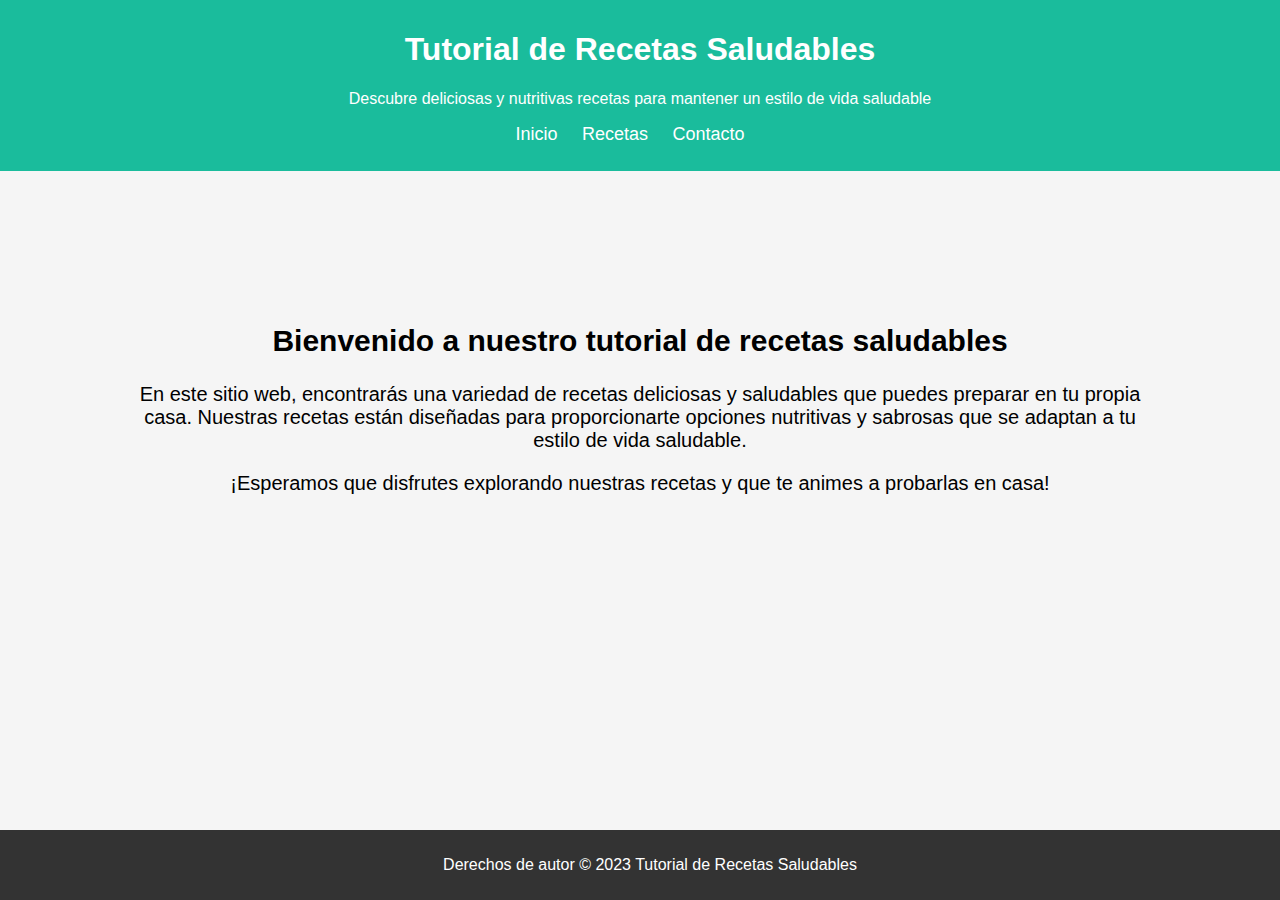
<file: index.html>
<!DOCTYPE html>
<html lang="es">
<head>
    <meta charset="UTF-8">
    <meta name="viewport" content="width=device-width, initial-scale=1.0">
    <title>Tutorial de Recetas Saludables</title>
    <link rel="stylesheet" href="style.css">
</head>
<body>
    <header>
        <h1>Tutorial de Recetas Saludables</h1>
        <p>Descubre deliciosas y nutritivas recetas para mantener un estilo de vida saludable</p>
        <nav>
            <ul>
                <li><a href="index.html">Inicio</a></li>
                <li><a href="recetas.html">Recetas</a></li>
                <li><a href="contacto.html">Contacto</a></li>
            </ul>
        </nav>
    </header>

    <section id="inicio">
        <h2>Bienvenido a nuestro tutorial de recetas saludables</h2>
        <p>En este sitio web, encontrarás una variedad de recetas deliciosas y saludables que puedes preparar en tu propia casa. Nuestras recetas están diseñadas para proporcionarte opciones nutritivas y sabrosas que se adaptan a tu estilo de vida saludable.</p>
        <p>¡Esperamos que disfrutes explorando nuestras recetas y que te animes a probarlas en casa!</p>
    </section>

    <!-- El resto del contenido del index puede seguir aquí -->

    <footer>
        <p>Derechos de autor © 2023 Tutorial de Recetas Saludables</p>
    </footer>
</body>
</html>
</file>
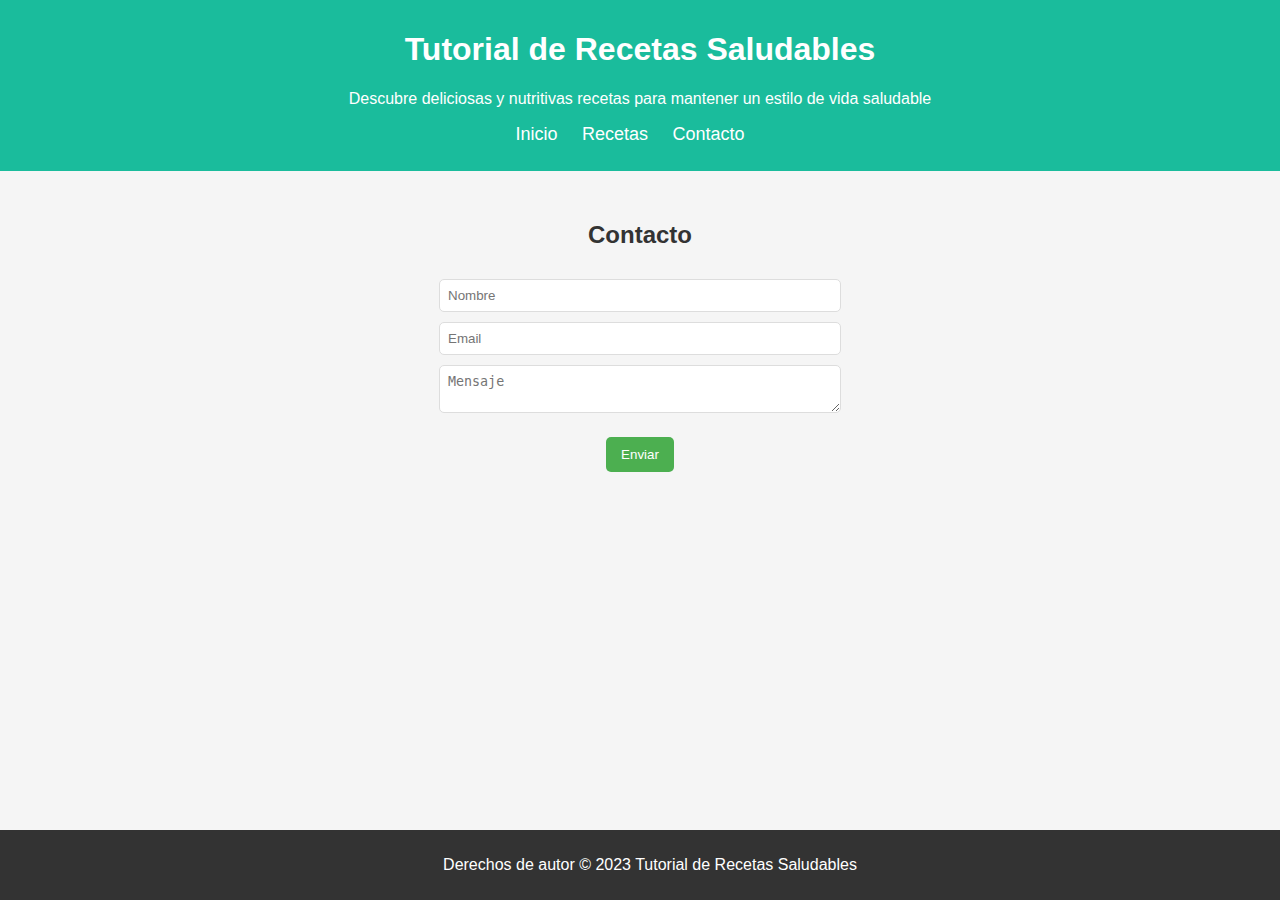
<file: contacto.html>
<!DOCTYPE html>
<html lang="es">
<head>
    <meta charset="UTF-8">
    <meta name="viewport" content="width=device-width, initial-scale=1.0">
    <title>Tutorial de Recetas Saludables</title>
    <link rel="stylesheet" href="style.css">
</head>
<body>
    <header>
        <h1>Tutorial de Recetas Saludables</h1>
        <p>Descubre deliciosas y nutritivas recetas para mantener un estilo de vida saludable</p>
        <nav>
            <ul>
                <li><a href="index.html">Inicio</a></li>
                <li><a href="recetas.html">Recetas</a></li>
                <li><a href="contacto.html">Contacto</a></li>
            </ul>
        </nav>
    </header>

    <section id="contacto">
        <h2>Contacto</h2>
        <form>
            <input type="text" placeholder="Nombre">
            <br>
            <input type="email" placeholder="Email">
            <br>
            <textarea placeholder="Mensaje"></textarea>
            <br>
            <input type="submit" value="Enviar">
        </form>
    </section>
    <footer>
        <p>Derechos de autor © 2023 Tutorial de Recetas Saludables</p>
    </footer>
</body>
</html>
</file>
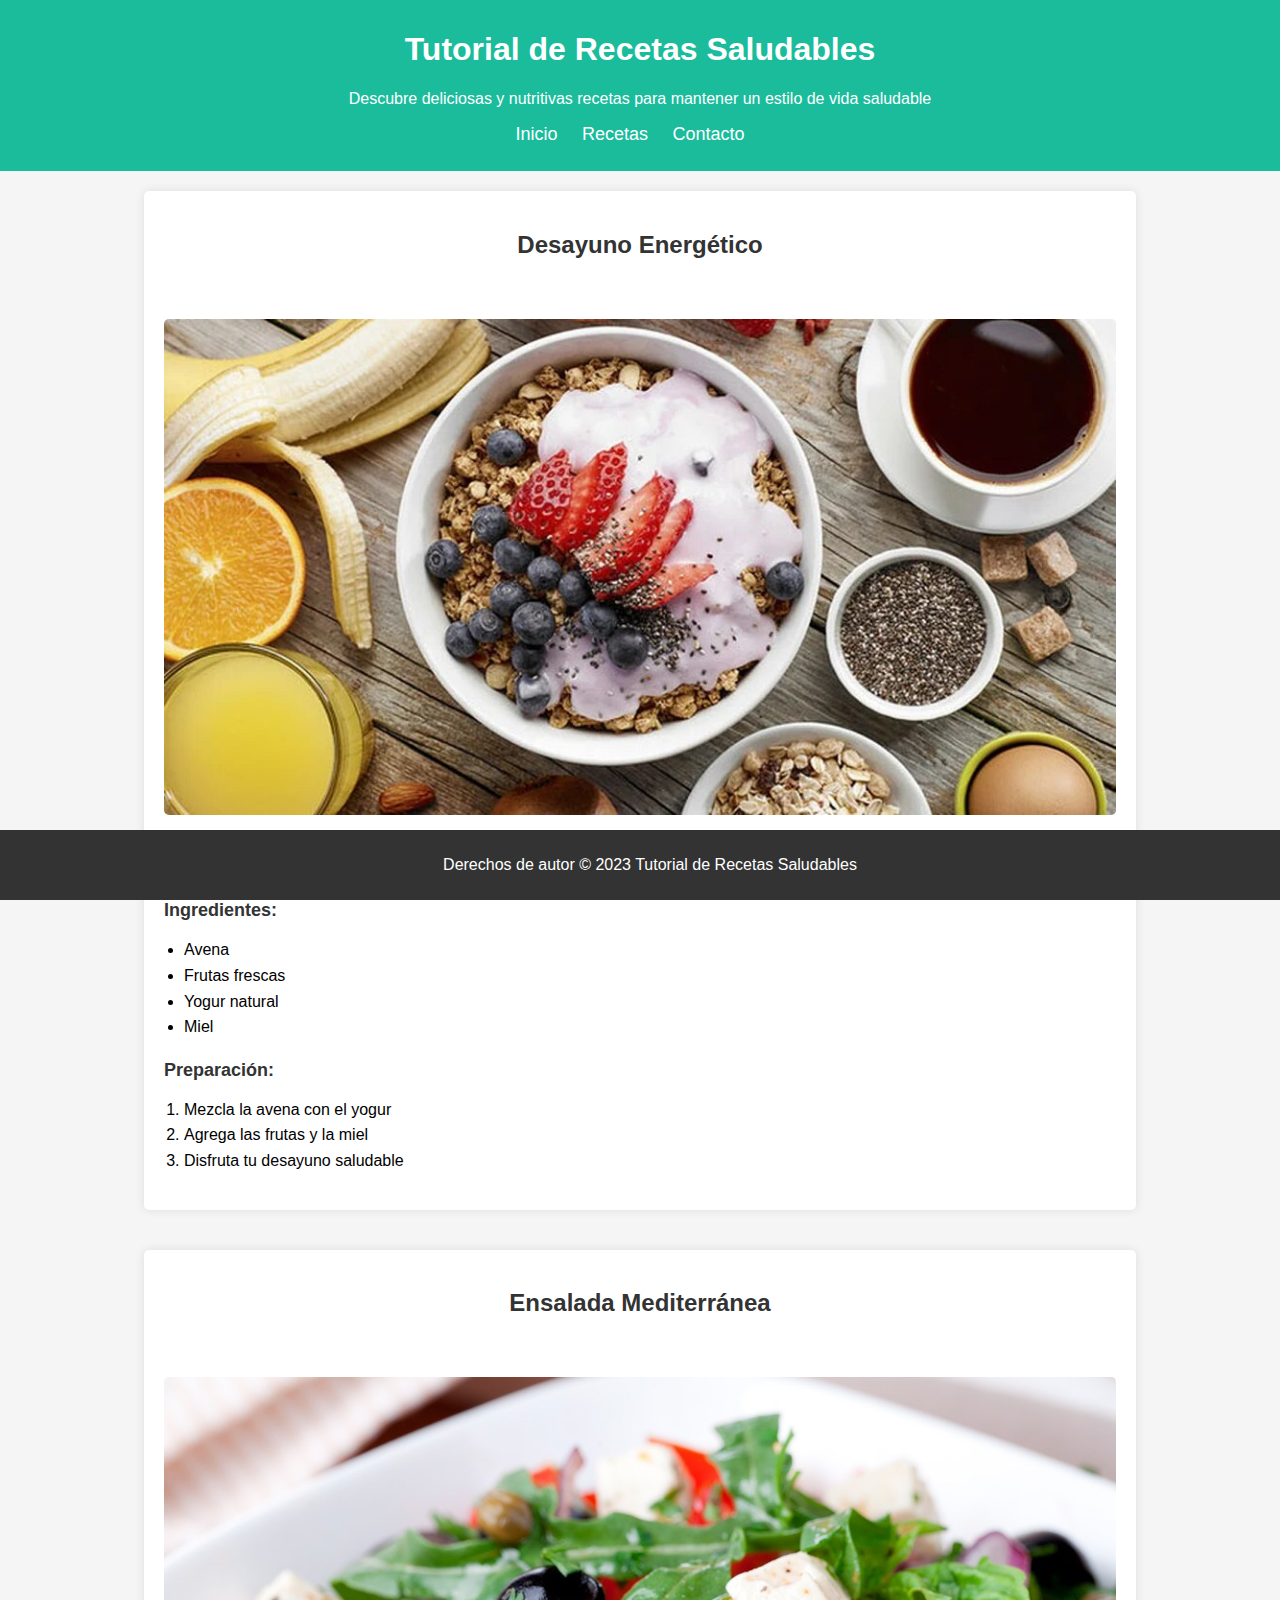
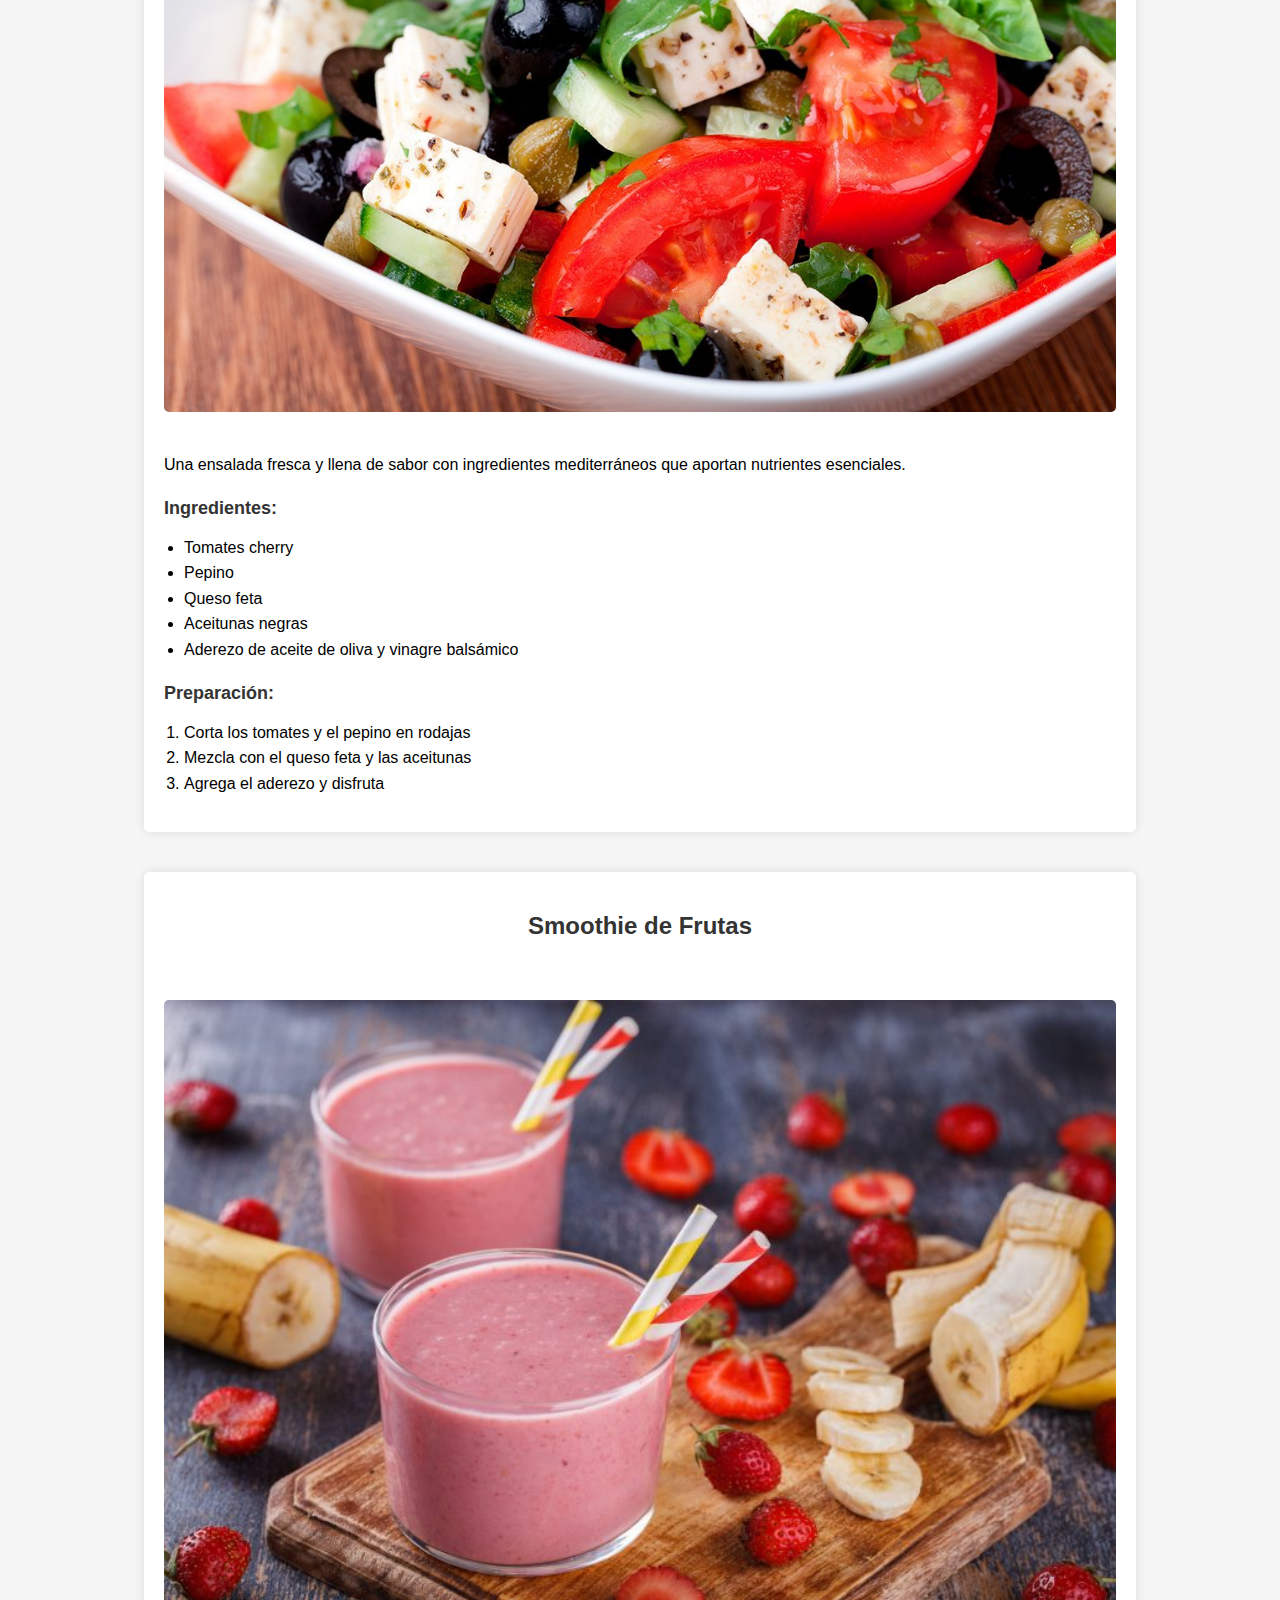
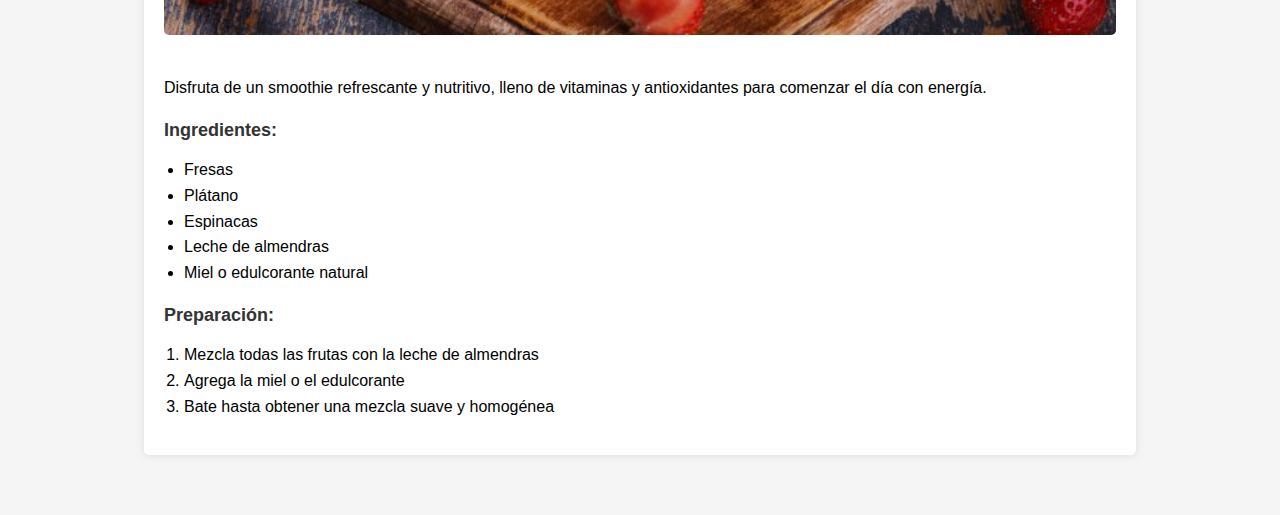
<file: recetas.html>
<!DOCTYPE html>
 <html lang="es">
 <head>
     <meta charset="UTF-8">
    <meta name="viewport" content="width=device-width, initial-scale=1.0">
    <title>Tutorial de Recetas Saludables</title>
    <link rel="stylesheet" href="style.css">
 </head>
 <body>
 <header>
        <h1>Tutorial de Recetas Saludables</h1>
        <p>Descubre deliciosas y nutritivas recetas para mantener un estilo de vida saludable</p>
        <nav>
            <ul>
                <li><a href="index.html">Inicio</a></li>
                <li><a href="recetas.html">Recetas</a></li>
                <li><a href="contacto.html">Contacto</a></li>
            </ul>
        </nav>
    </header>

 <main>
        <section class="recipe">
            <h2>Desayuno Energético</h2>
            <div class="content">
                <img src="imagenes/desayuno.jpg" alt="Desayuno Energético">
                <p>Aprende a preparar un desayuno equilibrado y lleno de energía para comenzar el día de la mejor manera.</p>
                <h3>Ingredientes:</h3>
                <ul>
                    <li>Avena</li>
                    <li>Frutas frescas</li>
                    <li>Yogur natural</li>
                    <li>Miel</li>
                </ul>
                <h3>Preparación:</h3>
                <ol>
                    <li>Mezcla la avena con el yogur</li>
                    <li>Agrega las frutas y la miel</li>
                    <li>Disfruta tu desayuno saludable</li>
                </ol>
            </div>
        </section>
        <section class="recipe">
            <h2>Ensalada Mediterránea</h2>
            <div class="content">
                <img src="imagenes/ensalada.jpg" alt="Ensalada Mediterránea">
                <p>Una ensalada fresca y llena de sabor con ingredientes mediterráneos que aportan nutrientes esenciales.</p>
                <h3>Ingredientes:</h3>
                <ul>
                    <li>Tomates cherry</li>
                    <li>Pepino</li>
                    <li>Queso feta</li>
                    <li>Aceitunas negras</li>
                    <li>Aderezo de aceite de oliva y vinagre balsámico</li>
                </ul>
                <h3>Preparación:</h3>
                <ol>
                    <li>Corta los tomates y el pepino en rodajas</li>
                    <li>Mezcla con el queso feta y las aceitunas</li>
                    <li>Agrega el aderezo y disfruta</li>
                </ol>
            </div>
        </section>
        <section class="recipe">
            <h2>Smoothie de Frutas</h2>
            <div class="content">
                <img src="imagenes/smoothie.jpg" alt="Smoothie de Frutas">
                <p>Disfruta de un smoothie refrescante y nutritivo, lleno de vitaminas y antioxidantes para comenzar el día con energía.</p>
                <h3>Ingredientes:</h3>
                <ul>
                    <li>Fresas</li>
                    <li>Plátano</li>
                    <li>Espinacas</li>
                    <li>Leche de almendras</li>
                    <li>Miel o edulcorante natural</li>
                </ul>
                <h3>Preparación:</h3>
                <ol>
                    <li>Mezcla todas las frutas con la leche de almendras</li>
                    <li>Agrega la miel o el edulcorante</li>
                    <li>Bate hasta obtener una mezcla suave y homogénea</li>
                </ol>
            </div>
        </section>
        <!-- Agrega más secciones de recetas aquí -->
    </main>
    <footer>
        <p>Derechos de autor © 2023 Tutorial de Recetas Saludables</p>
    </footer>
 </body>
 </html>
</file>
<file: style.css>
body {
    font-family: Arial, sans-serif;
    margin: 0;
    background-color: #f5f5f5;
}

header {
    text-align: center;
    padding: 20px 0;
    background-color: #1abc9c;
    color: #fff;
}

main {
    display: flex;
    flex-direction: column;
    align-items: center;
    padding: 20px;
}

.recipe {
    margin-bottom: 40px;
    width: 80%;
    background-color: #fff;
    border-radius: 5px;
    box-shadow: 0 0 10px rgba(0, 0, 0, 0.1);
}

.recipe h2 {
    text-align: center;
    padding: 20px 0;
    color: #333;
}

.recipe .content {
    padding: 20px;
}

.recipe img {
    width: 100%;
    border-radius: 5px;
    margin-bottom: 20px;
}

.recipe p, .recipe li {
    font-size: 16px;
    line-height: 1.6;
}

.recipe h3 {
    font-size: 18px;
    color: #333;
    margin: 20px 0 10px;
}

.recipe ul, .recipe ol {
    padding-left: 20px;
}

.recipe ol {
    list-style-type: decimal;
}


/* Estilos para el menú de navegación */
header {
    background-color: #1abc9c;
    color: #fff;
    padding: 10px 0;
}

nav {
    text-align: center;
}

nav ul {
    list-style-type: none;
    padding: 0;
}

nav ul li {
    display: inline;
    margin-right: 20px;
}

nav ul li a {
    text-decoration: none;
    color: #fff;
    font-size: 18px;
}

nav ul li a:hover {
    color: #ecf0f1;
}


#contacto {
    width: 60%;
    margin: 0 auto;
    text-align: center;
    margin-top: 50px;
}

#contacto h2 {
    color: #333;
    font-size: 24px;
}

#contacto form {
    margin-top: 20px;
}

#contacto input[type="text"],
#contacto input[type="email"],
#contacto textarea {
    width: 50%;
    padding: 8px;
    margin-top: 10px;
    border-radius: 5px;
    border: 1px solid #ddd;
}

#contacto input[type="submit"] {
    background-color: #4CAF50;
    color: white;
    padding: 10px 15px;
    border: none;
    border-radius: 5px;
    cursor: pointer;
    margin-top: 20px;
}

#contacto input[type="submit"]:hover {
    background-color: #45a049;
}

footer {
    background-color: #333;
    color: #fff;
    padding: 10px;
    text-align: center;
    position: fixed;
    bottom: 0;
    width: 100%;
}
#inicio{
    text-align: center;
    padding: 10%;
    font-size:  20px;
}
</file>
